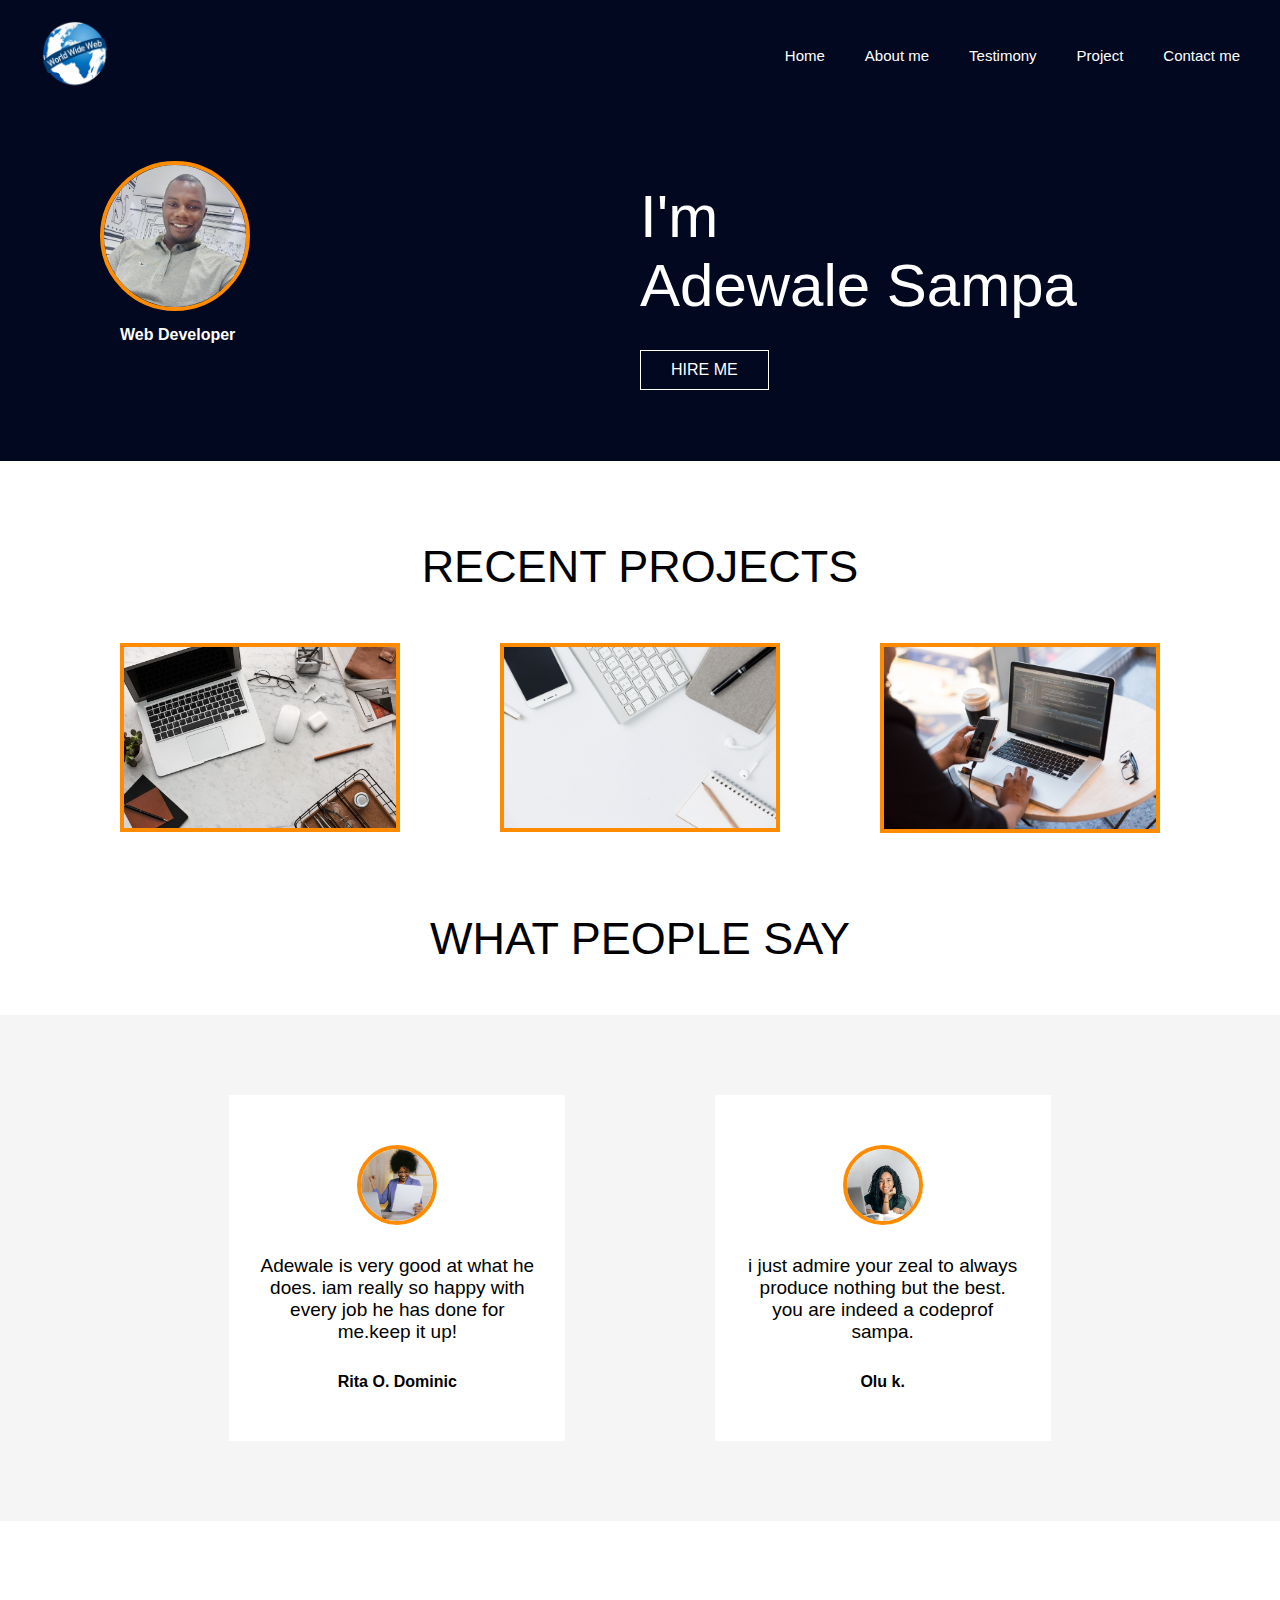
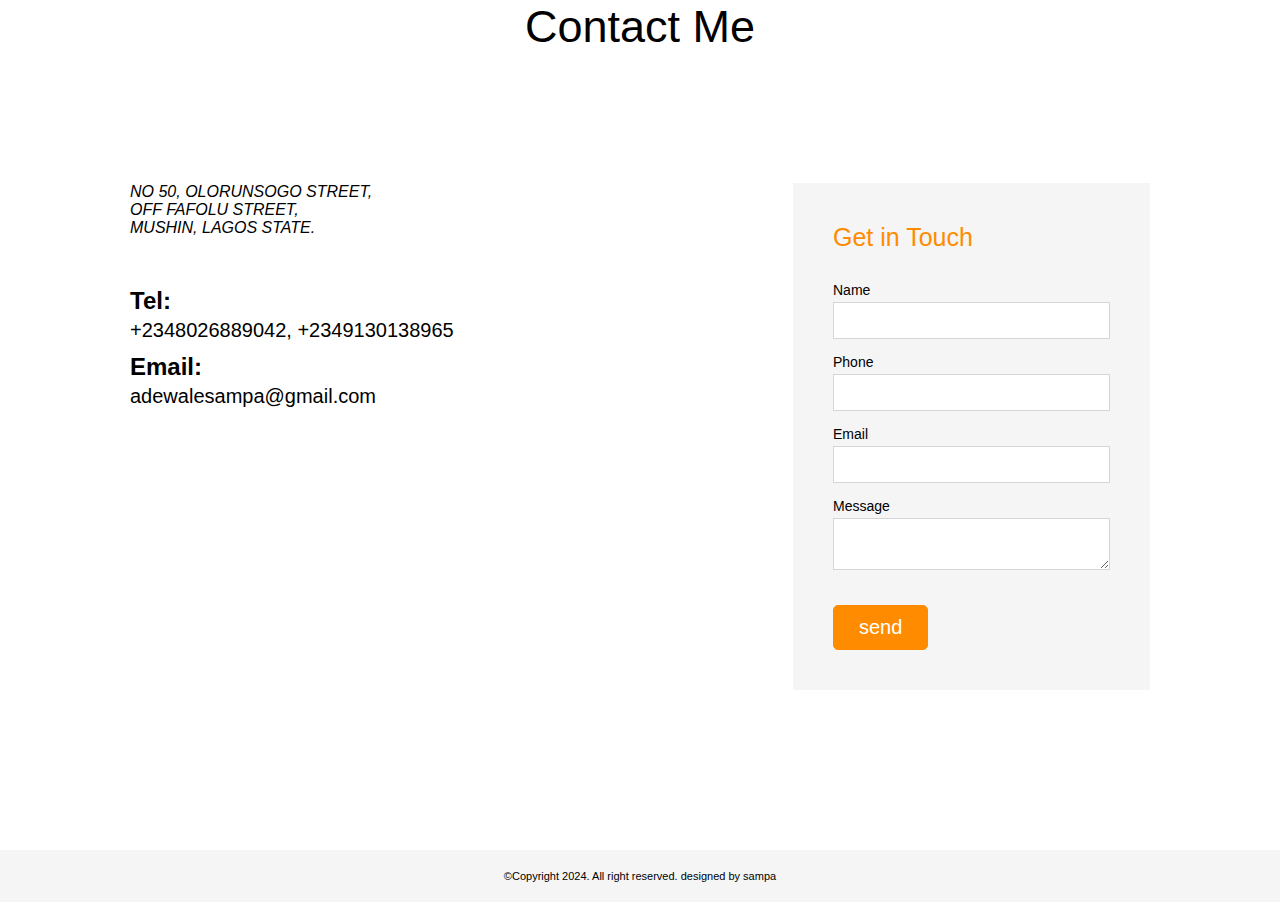
<file: index.html>
<!DOCTYPE html>
<html lang="en">
<head>
    <meta charset="UTF-8">
    <meta name="viewport" content="width=device-width, initial-scale=1.0">
    <title>WEB DEVELOPER</title>
    <link rel="shortcut icon" href="logoweb.png">
    <link rel="stylesheet" href="style.css">
    <link rel="stylesheet" href="mobile.css">

</head>
<body>
    <header>
        <img src="logoweb.png" alt="logoweb" width="70">
        <nav>
            <a href="#home">Home</a>
            <a href="#about me">About me</a>
            <a href="#testimony"> Testimony</a>
            <a href="#project">Project</a>
            <a href="#contact me">Contact me</a>

        </nav>
    </header>
<main>
    <section id="home">
     <div class="left-div">
        <img src="sam.jpeg" alt="" width="150">
        <h4>Web Developer</h4>

     </div>
     <div class="right-div">
        <h1>I'm <br>Adewale Sampa</h1>
        <a href="">HIRE ME</a>
     </div>

    </section>


    <section id="project">
        <h1>RECENT PROJECTS</h1>
        <div>
            <img src="img 1.jpg" alt="" width="150">
            <img src="img 2.jpg" alt="" width="150">
            <img src="img 3.jpg" alt="" width=" 150">
        </div>

    </section>


    <section id="testimony">
              <h1>WHAT PEOPLE SAY</h1>
              <article>

                <div>
                <img src="woman hold.jpg" alt="" width="100">
                <p>Adewale is very good at what he does. iam really so happy with every job he has done for me.keep it up!

                    </p>
                    <h4>Rita O. Dominic</h4>
                
                    </div>

                    <div>
                        <img src="woman sitting.jpg" alt="" width="100">
                        <p> i just admire your zeal to always produce nothing but the best. you are indeed a codeprof sampa.</p>

                        <h4>
                            Olu k.
                        </h4>
                    </div>

              </article>
              </section>

              
              <section id="contact">
                <h1>Contact Me</h1>
                <article>
                    <div class="contact-div">
                        <address>
                            NO 50, OLORUNSOGO STREET, <br>
                            OFF FAFOLU STREET, <br>
                            MUSHIN, LAGOS STATE.
                        </address>
    
                        <div class="phone-box">
                            <h2>Tel:<br><span>+2348026889042, +2349130138965</span></h2>
                            <h2>Email:<br><span> adewalesampa@gmail.com</span></h2>
        
                        </div>
                    </div>
                    <form>
                       <fieldset>
                        <legend>Get in Touch</legend>

                          <div class="input-group">
                            <label for="">Name</label>
                            <input type="text">
                          </div>

                        <div class="input-group">
                            <label for="">Phone</label>
                            <input type="text">
                        </div>

                        <div class="input-group">
                            <label for="">Email</label>
                            <input type="text">
                        </div>

                        <div class="input-group">
                            <label for="">Message</label>
                            <textarea></textarea>
                        </div>
                        
                        <button>send</button>





                       </fieldset>

                    </form>
                   
                </article>

              </section>
    </main>
    <footer>
        <P>&copy;Copyright 2024. All right reserved. designed by sampa</P>
    </footer>


    </body>
    </html>
</file>
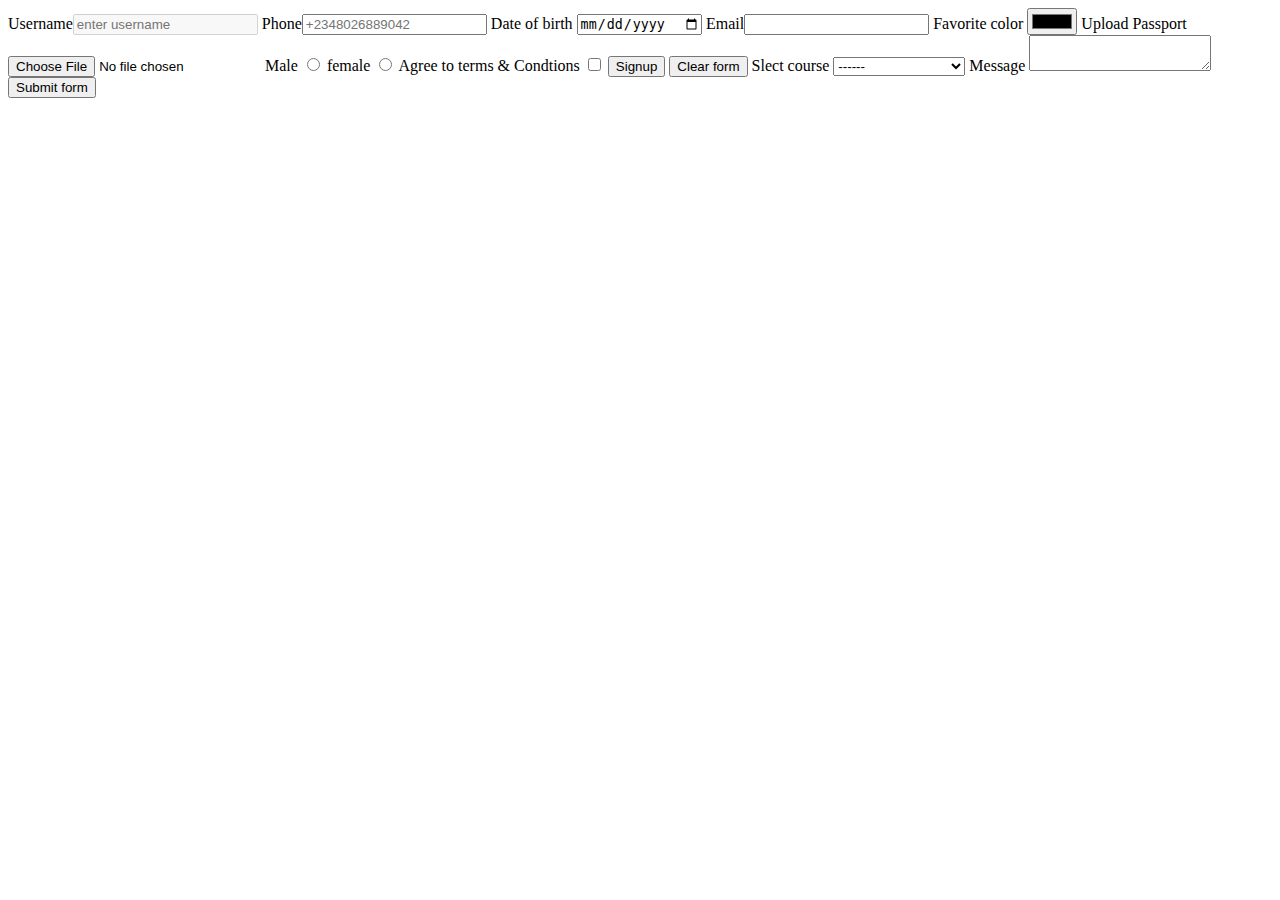
<file: form.html>
<!DOCTYPE html>
<html>
<head>
    <meta charset="UTF-8">
    <meta name="viewport" content="width=device-width, initial-scale=1.0">
    <title>Document</title>
</head>
<body>
    <form>
        <label for="">Username</label><input type="text" placeholder="enter username" required disabled>
        <label for="">Phone</label><input type="number" min="10 " step="10" placeholder="+2348026889042"> 
        <label for=""> Date of birth</label> <input type="date">
        <label for=""> Email</label><input type="email">
        <label for="">Favorite color</label> <input type="color">
        <label for=""> Upload Passport</label> <input type="file">
        <label for=""> Male </label><input type="radio" name="gender">
        <label for="">female </label><input type="radio" name="gender">
        <label for="">Agree to terms & Condtions</label> <input type="checkbox">
        <input type="submit" value="Signup">
        <input type="reset" value="Clear form"> 
        <label for="">Slect course</label>
        <select>
            <option value="">------</option>
            <option value="Web">Web Development</option>
            <option value="machine">machine learning</option>
            <option value="">Digital science</option>

        </select>
        <label for="">Message</label>
        <textarea></textarea>

        <button>Submit form</button>

    </form>
    
</body>
</html>
</file>
<file: style.css>
*{
    margin: 0;
    padding: 0px;
    box-sizing: border-box;
    font-family: 'Segoe UI', Tahoma, Geneva, Verdana, sans-serif;
    text-decoration: none;
    scroll-behavior: smooth;
}


body{
    width: 100%;
    background-color: white;
}

header{
    width: 100%;
    height: 70 px;
    background-color: rgb(1,8, 31);
    padding: 20px 40px;
    display: flex;
    flex-direction: row;
    justify-content: space-between;
    align-items: center;

}
header h4{
    color: white;
    font-weight: 100;
}
   
  
header nav{
    display: flex;
    gap: 40px;
}

nav a{
    color: white;
    font-size: 15px;
    font-weight: 200;

}
header nav a:hover{
    color:darkorange;

}
main{
    width: 100%;
    display: flex;
    flex-direction: column;
    justify-content: flex-start;
    align-items: center;

}

#home{
    width: 100%;
    height: 350px;
    background-color: rgb(1,8, 31);
    padding: 50px;
    display: flex;
    flex-direction: row;
    justify-content: space-around;
    align-items: center;

}

.left-div{
    padding-left: 50px;
    width: 50%;
    height: 100%;
    display: flex;
    flex-direction: column;
    justify-content: flex-start;
    align-items: flex-start;
    gap: 15px;
}

.left-div img{
    width: 150px;
    height: 150px;
    border-radius: 50%;
    object-fit: cover;
    border: 4px solid darkorange;

}
.left-div h4{
    color: white;
    margin-left: 20px;
}
.right-div{
    width: 50%;
    display: flex;
    flex-direction: column;
    justify-content: flex-start;
    align-items: flex-start;
    gap: 30px;
}


.right-div h1{
    color: white;
    font-size: 60px;
    font-weight: 100;
}

.right-div a{
    width: fit-content;
    padding: 10px 30px;
    border: 1px solid white;
    transition:0.5s;
    color: white;
}

.right-div a:hover{
    background-color: white;
    color: rgb(1,8, 31);
}

#project{
     width: 100%;
     display: flex;
     flex-direction: column;
     justify-content: space-around;
     align-items: center;
     gap: 50px;
     padding: 80px;
}

#project h1{
    font-size: 45px;
    font-weight: 100;
   
}

#project div{
    width: 100%;
    display: flex;
    justify-content: center;
    align-items:flex-start ;
    gap: 100px;

}

#project div img{
    width: 25%;
    object-fit: cover;
    border: 4px solid darkorange;
}

#testimony{
    width: 100%;
    display: flex;
    flex-direction: column;
    justify-content: flex-start;
    align-items: center;
    gap: 50px;

}
#testimony h1{
    font-size: 45px;
    font-weight: 100;
    
}

#testimony article{
    width: 100%;
    background: whitesmoke;
    padding: 80px;
    display: flex;
    justify-content: space-evenly;
    align-items:center ;


}
#testimony article div{
    width: 30%;
    display: flex;
    flex-direction: column;
    justify-content: flex-start;
    align-items: center;
    gap: 30px;
    background-color: white;
    padding: 50px 30px;
    cursor: pointer;
    transition: 1s;
    
}

#testimony article div img{
    width: 80px;
    height: 80px;
    object-fit: cover;
    border-radius: 50%;
    border: 4px solid darkorange;

}
#testimony article div p{
    width: 100%;
    text-align: center;
    font-size: 19px;
    font-weight: 100;
    color: black;

}
#testimony article div:hover{
    background-color: darkorange;

}
#testimony article div:hover img{
    border-color: white;

}
#testimony article div:hover p{
    color: white;
}

#testimony article div:hover h4{
    color: white;
}



#contact{
    width: 100%;
    padding: 80px 50px;
    display: flex;
    flex-direction: column;
    justify-content:flex-start;
    align-items: center;
    gap: 50px;
}

#contact h1{
    font-size: 45px;
    font-weight: 100;
}
#contact article{
    width: 100%;
    padding: 80px;
    display: flex;
    flex-direction: row;
    justify-content:space-between ;
    align-items: flex-start;
}

.contact-div{
    width: 40%;
    display: flex;
    flex-direction: column;
    justify-content: flex-start;
    align-items: flex-start;
    gap: 50px;
}

.phone-box{
    display: flex;
    flex-direction:column;
    justify-content: flex-start;
    align-items: flex-start;
    gap: 10px;
}

.phone-box span{
    font-weight: 100;
    font-size: 20px;

}
form{
    width: 35%;
    padding: 40px;
    display: flex;
    justify-content: center;
    align-items: flex-start;
    background-color: whitesmoke;

}
fieldset{
    width: 100%;
    border: none;
    display: flex;
    flex-direction: column;
    justify-content: flex-start;
    align-items: flex-start;
    gap: 15px;

}
legend{
    font-size: 25px;
    margin-bottom: 30px;
    color: darkorange;

}
.input-group{
    width: 100%;
    display: flex;
    flex-direction: column;
    justify-content: flex-start;
    align-items: flex-start;
    gap: 4px;
    
}
.input-group label{
    font-size: 14px;
    font-weight: 200;
}

.input-group input,textarea{
    width: 100%;
    padding: 10px 15px;
    outline: none;
    border: 1px solid rgb(214, 214, 214);

}

.input-group input:focus, textarea:focus{
    border-color: darkorange;
}

fieldset button{
    width: fit-content;
    padding: 10px 25px;
    background-color: darkorange;
    color: white;
    border-radius: 5px;
    font-size: 20px;
    cursor: pointer;
    transition: 1s;
    border: 1px solid darkorange;
    margin-top: 20px;

}
fieldset button:hover{
    background-color: grey;
    border-color: gray;
}













footer{
    width: 100%;
    display: flex;
    padding: 20px 0;
    flex-direction: row;
    justify-content: center;
    align-items: center;
    background-color: whitesmoke;
}

footer p{
    font-size: 11px;
}
</file>
<file: mobile.css>
@media(max-width:450px){


    header{
     
        height: fit-content;
        padding: 20px;
        display: flex;
        flex-direction: column;
        justify-content: center;
        align-items: center;
        gap: 20px;
    
    }

    header img{
        width: 40px;
    }
      
    header nav{
        display: flex;
        gap: 15px;
        width: 100%;
        justify-content: center;
    }
    
    nav a{
      
        font-size:12px;
    
    }
    
   
    #home{
       
        padding: 20px;
        flex-direction: column;
       
    }
    
    .left-div {
      
        width: 100%;
        height: 50%;
        display: flex;
        flex-direction: column;
        justify-content: center;
        align-items: center;
        gap: 20px;
        padding: 0;
    }
    
    .left-div img {
        width: 100px;
        height: 100px;
        
    }
    .left-div h4{
        width: 80%;
        text-align: center;
       

        
    }
    .right-div{
        width: 100%;
        height: 50%;
        justify-content: center;
        align-items: center;
        gap: 30px;
    }
    
    
    .right-div h1{
        width: 80%;
        font-size: 25px;
        text-align: center;
        
    }

    
    #project{
  
         padding: 80px 30px;
    }
    
    #project h1{
        font-size: 25px;
     
    }
    
    #project div{
        flex-direction: column;
        align-items: center;
        gap: 50px;
    
    }
    
    #project div img{
        width: 80%;
        border: 1px solid darkorange;
    }
    

    #testimony h1{
        font-size: 25px;
  
    }
    
    #testimony article{
       
        padding: 80px  30px;
        flex-direction: column;
        justify-content: flex-start;
        gap: 30px;
       
    
    
    }

    #testimony  article div{
        width: 80%;
        padding: 40px 20px;
        border-radius: 10px;
    }
    
    #testimony  article div img{
        width: 80px;
        height: 80px;
        object-fit: cover;
        border-radius: 50%;
        border: 4px solid darkorange;
    
    }
    #testimony  article div p{
        width: 100%;
        text-align: center;
        font-size: 19px;
        font-weight: 100;
        color: black;
    
    }
    #testimony article div:hover{
        background-color: darkorange;
    
    }
    #testimony article div:hover img{
        border-color: white;
    
    }
    #testimony article div:hover p{
        color: white;
    }
    
    #testimony article div:hover h4{
        color: white;
    }


    #contact{
       
        padding: 30px;
       
    }
    
    #contact h1{
        font-size: 30px;
    
    }
    #contact article{
        padding: 20px;
        flex-direction: column-reverse;
        justify-content:flex-start;
        align-items: center;
    }
    
    .contact-div{
        width: 100%;
        flex-direction: column;
        padding: 20px;
    }
    
    .contact-div addresss{
        width: 100%;
        display: flex;
        justify-content: flex-start;
        align-self: flex-start;

    }
  
    .phone-box span{
     
        font-size: 20px;
    
    }


    form{
        width: 100%;
        padding: 20px;
        margin-bottom:50px ;
    
    }
    
    
    
    footer{
        width: 100%;
        display: flex;
        padding: 20px 0;
        flex-direction: row;
        justify-content: center;
        align-items: center;
        background-color: whitesmoke;
    }
    
    footer p{
        font-size: 11px;
    }
    
}
</file>
